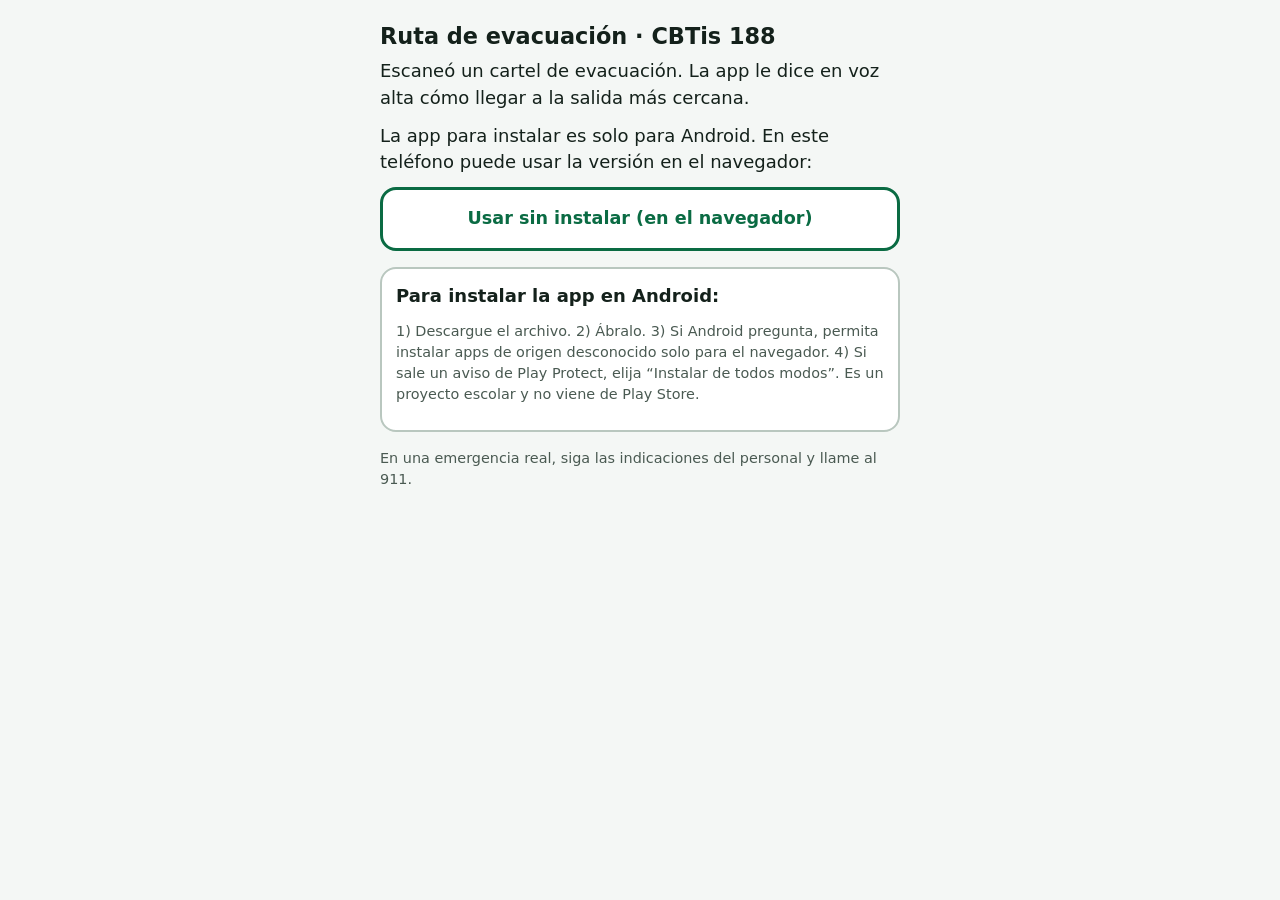
<file: docs/index.html>
<!doctype html>
<html lang="es">
<head>
<meta charset="utf-8">
<meta name="viewport" content="width=device-width, initial-scale=1">
<title>Ruta de evacuación · CBTis 188</title>
<style>
  :root { --fondo:#f4f7f5; --texto:#14211b; --suave:#4a5a52; --acento:#0a6b43; --sobre:#fff; --borde:#b9c7bf; --tarjeta:#fff; color-scheme: light; }
  @media (prefers-color-scheme: dark) { :root { --fondo:#0f1713; --texto:#eef5f1; --suave:#aebdb4; --acento:#4fd49a; --sobre:#04140c; --borde:#3b4e44; --tarjeta:#18241e; color-scheme: dark; } }
  * { box-sizing: border-box; }
  body { margin:0; background:var(--fondo); color:var(--texto); font:18px/1.45 system-ui,-apple-system,"Segoe UI",Roboto,sans-serif; padding:20px 16px 40px; }
  main { max-width:520px; margin:0 auto; }
  h1 { font-size:1.4rem; margin:0 0 6px; }
  p { margin:0 0 12px; }
  .suave { color:var(--suave); font-size:.9rem; }
  a.boton { display:flex; align-items:center; justify-content:center; text-align:center; min-height:64px; padding:12px 16px; margin:12px 0; border-radius:16px; border:3px solid var(--acento); color:var(--acento); background:var(--tarjeta); font-weight:700; text-decoration:none; font-size:1.1rem; }
  a.boton.principal { background:var(--acento); color:var(--sobre); font-size:1.25rem; min-height:76px; }
  a:focus-visible { outline:4px solid #ff9800; outline-offset:3px; }
  .tarjeta { background:var(--tarjeta); border:2px solid var(--borde); border-radius:16px; padding:14px; margin:16px 0; }
  [hidden] { display:none !important; }
</style>
</head>
<body>
<main>
  <h1>Ruta de evacuación · CBTis 188</h1>
  <p id="que">Escaneó un cartel de evacuación. La app le dice en voz alta cómo llegar a la salida más cercana.</p>

  <div id="android" hidden>
    <a id="abrir" class="boton principal" href="#">Abrir la ruta en la app</a>
    <p class="suave">Si todavía no tiene la app, este mismo botón la descarga. Al terminar, ábrala desde sus descargas, instálela y vuelva a escanear el cartel.</p>
    <a id="descargar" class="boton" href="#">Descargar la app (APK)</a>
  </div>

  <div id="otros" hidden>
    <p>La app para instalar es solo para Android. En este teléfono puede usar la versión en el navegador:</p>
  </div>

  <a id="web" class="boton" href="#">Usar sin instalar (en el navegador)</a>

  <div class="tarjeta">
    <p><strong>Para instalar la app en Android:</strong></p>
    <p class="suave">1) Descargue el archivo. 2) Ábralo. 3) Si Android pregunta, permita instalar apps de origen desconocido solo para el navegador. 4) Si sale un aviso de Play Protect, elija “Instalar de todos modos”. Es un proyecto escolar y no viene de Play Store.</p>
  </div>
  <p class="suave">En una emergencia real, siga las indicaciones del personal y llame al 911.</p>
</main>
<script>
(function () {
  var APK = 'https://github.com/Dantecbtis188/ruta-evacuacion/releases/latest/download/ruta-evacuacion.apk';
  var PAQUETE = 'mx.edu.rutaevacuacion';
  var q = new URLSearchParams(location.search);
  var id = (q.get('c') || q.get('p') || '').replace(/[^A-Za-z0-9_-]/g, '');
  var android = /Android/i.test(navigator.userAgent);

  var web = 'app/' + (id ? '?c=' + encodeURIComponent(id) : '');
  document.getElementById('web').href = web;
  document.getElementById('descargar').href = APK;

  if (android) {
    document.getElementById('android').hidden = false;
    /* "intent:" abre la app si está instalada; si no, Android manda a la dirección de respaldo (la descarga del APK). */
    var intento = 'intent://cartel/' + (id || 'inicio') + '#Intent;scheme=cbtis188;package=' + PAQUETE +
                  ';S.browser_fallback_url=' + encodeURIComponent(APK) + ';end';
    document.getElementById('abrir').href = intento;
    /* Se intenta una vez solo; si el navegador lo bloquea, queda el botón grande. */
    setTimeout(function () { try { location.href = intento; } catch (e) {} }, 400);
  } else {
    document.getElementById('otros').hidden = false;
  }
})();
</script>
</body>
</html>
</file>
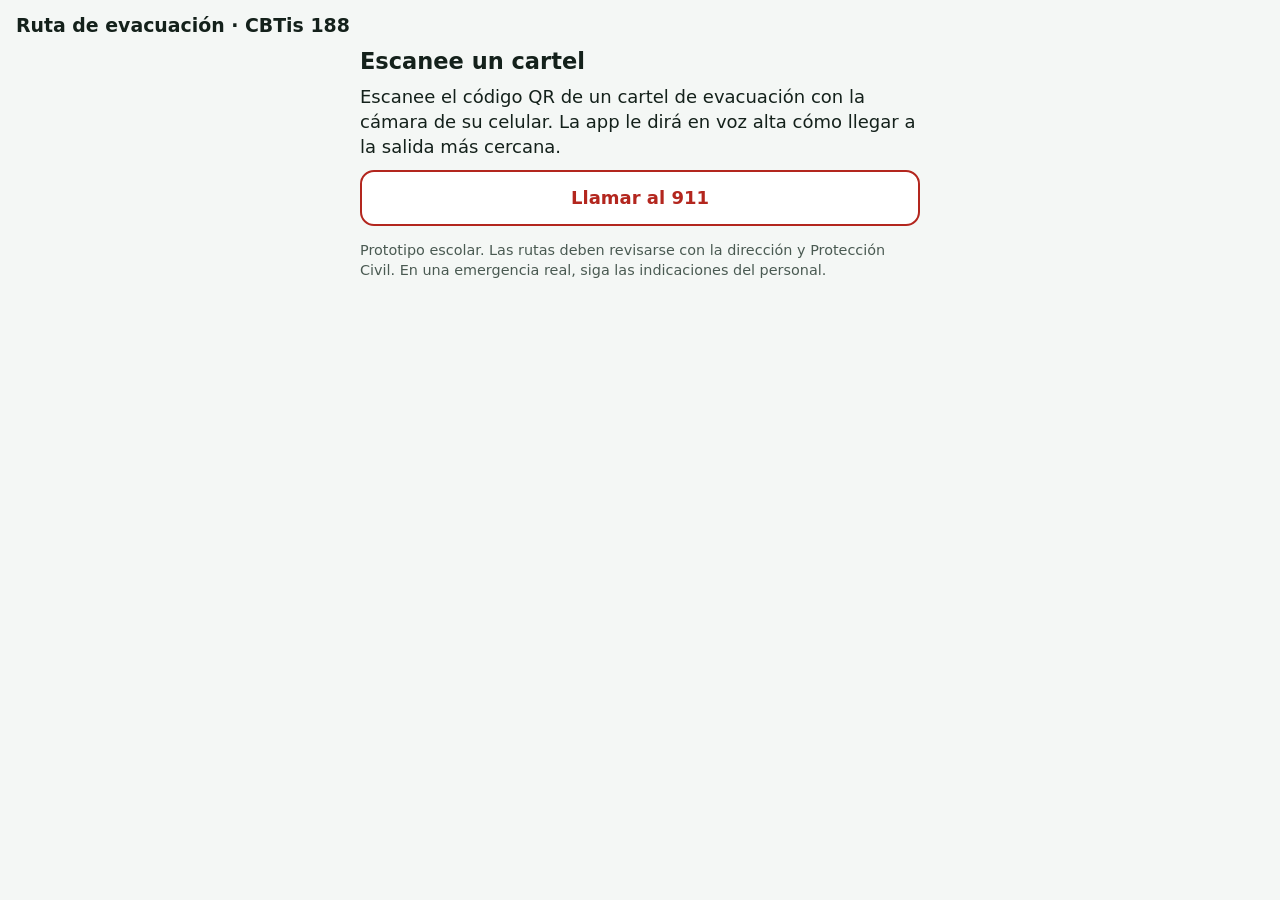
<file: docs/app/index.html>
<!doctype html>
<html lang="es">
<head>
<meta charset="utf-8">
<meta name="viewport" content="width=device-width, initial-scale=1, viewport-fit=cover">
<title>Ruta de evacuación</title>
<link rel="stylesheet" href="estilos.css">
</head>
<body>
<header><h1>Ruta de evacuación · CBTis 188</h1></header>

<main id="principal">
  <!-- Sin cartel escaneado -->
  <section id="inicio">
    <h2>Escanee un cartel</h2>
    <p id="msgInicio" role="status"></p>
    <div class="fila"><a class="boton peligro" href="tel:911">Llamar al 911</a></div>
    <p id="aviso" class="aviso"></p>
  </section>

  <!-- Ruta en marcha (todo automático) -->
  <section id="nav" hidden>
    <div id="banner" aria-live="assertive" aria-atomic="true">
      <svg id="icono" viewBox="0 0 100 100" aria-hidden="true"></svg>
      <div><p id="titulo" class="titulo"></p><p id="detalle" class="detalle"></p></div>
    </div>
    <div id="estado"><span id="falta"></span><span id="piso"></span></div>
    <canvas id="croquis" role="img" aria-label="Croquis del plantel con su posición y la ruta a la salida"></canvas>
    <p id="toque" class="suave" hidden>Toque la pantalla una vez para activar la voz.</p>
    <div class="fila"><a class="boton peligro" href="tel:911">Llamar al 911</a></div>
    <p class="aviso">Siga la voz. Si la ruta se corta, escanee otro cartel con la cámara del celular y se corrige sola.</p>
  </section>
</main>

<script src="plantel.js"></script>
<script src="motor.js"></script>
<script src="app.js"></script>
</body>
</html>
</file>
<file: docs/app/estilos.css>
/* Estilos de la app. Los colores están en variables (arriba) para cambiarlos fácil.
   Hay modo claro, modo oscuro (automático según el celular) y modo de alto contraste. */
:root {
  --fondo: #f4f7f5; --texto: #14211b; --suave: #4a5a52; --tarjeta: #ffffff; --borde: #b9c7bf;
  --acento: #0a6b43; --sobre-acento: #ffffff; --aviso: #b3261e; --ruta: #0b57d0; --foco: #ff9800;
  --cuarto: #e6ede9; --cuarto-borde: #8da096; --salida: #0a6b43; --persona: #0b57d0;
  color-scheme: light;
}
@media (prefers-color-scheme: dark) {
  :root:not([data-theme="light"]) {
    --fondo: #0f1713; --texto: #eef5f1; --suave: #aebdb4; --tarjeta: #18241e; --borde: #3b4e44;
    --acento: #4fd49a; --sobre-acento: #04140c; --aviso: #ff8a80; --ruta: #8ab4ff; --foco: #ffb74d;
    --cuarto: #1d2b24; --cuarto-borde: #5b7367; --salida: #4fd49a; --persona: #8ab4ff;
    color-scheme: dark;
  }
}
:root[data-theme="dark"] {
    --fondo: #0f1713; --texto: #eef5f1; --suave: #aebdb4; --tarjeta: #18241e; --borde: #3b4e44;
    --acento: #4fd49a; --sobre-acento: #04140c; --aviso: #ff8a80; --ruta: #8ab4ff; --foco: #ffb74d;
    --cuarto: #1d2b24; --cuarto-borde: #5b7367; --salida: #4fd49a; --persona: #8ab4ff;
    color-scheme: dark;
}
/* Alto contraste: negro y amarillo, bordes gruesos. Ayuda a baja visión y a daltonismo. */
:root.contraste {
  --fondo: #000; --texto: #fff; --suave: #fff; --tarjeta: #000; --borde: #fff;
  --acento: #ffe600; --sobre-acento: #000; --aviso: #ff6b6b; --ruta: #ffe600; --foco: #00e5ff;
  --cuarto: #000; --cuarto-borde: #fff; --salida: #ffe600; --persona: #00e5ff;
  color-scheme: dark;
}
:root.contraste .tarjeta, :root.contraste button, :root.contraste select { border-width: 3px; }

* { box-sizing: border-box; }
html { font-size: 18px; }
html.grande { font-size: 23px; }
body {
  margin: 0; background: var(--fondo); color: var(--texto);
  font-family: system-ui, -apple-system, "Segoe UI", Roboto, sans-serif; line-height: 1.4;
  padding: env(safe-area-inset-top) max(16px, env(safe-area-inset-right)) env(safe-area-inset-bottom) max(16px, env(safe-area-inset-left));
  min-height: 100vh;
}
:focus-visible { outline: 4px solid var(--foco); outline-offset: 2px; }
[hidden] { display: none !important; }

header { display: flex; align-items: center; justify-content: space-between; gap: 10px; padding: 12px 0 8px; }
header h1 { font-size: 1.05rem; margin: 0; }
h2 { font-size: 1.25rem; margin: 0 0 6px; }
p { margin: 0 0 10px; }
.suave { color: var(--suave); font-size: .85rem; }
main { max-width: 560px; margin: 0 auto; padding-bottom: 28px; }

button, select, .boton {
  font: inherit; color: var(--texto); background: var(--tarjeta); border: 2px solid var(--borde);
  border-radius: 14px; min-height: 56px; padding: 10px 16px; width: 100%; cursor: pointer;
  display: flex; align-items: center; justify-content: center; gap: 10px; text-align: center; text-decoration: none;
}
button.primario, .boton.primario { background: var(--acento); color: var(--sobre-acento); border-color: var(--acento); font-weight: 700; font-size: 1.1rem; min-height: 64px; }
button.peligro, .boton.peligro { border-color: var(--aviso); color: var(--aviso); font-weight: 700; }
button:active { transform: scale(.98); }
header button { width: auto; min-height: 48px; padding: 6px 14px; }
.fila { display: grid; gap: 10px; margin: 10px 0; }
.fila.tres { grid-template-columns: 1fr 1.2fr 1fr; }
.fila.dos { grid-template-columns: 1fr 1fr; }

.tarjeta { background: var(--tarjeta); border: 2px solid var(--borde); border-radius: 16px; padding: 14px; margin: 12px 0; }
label { display: block; font-weight: 600; margin: 8px 0 4px; }
select { appearance: auto; justify-content: flex-start; }
.opcion { display: flex; gap: 12px; align-items: center; font-weight: 500; margin: 0; padding: 10px 2px; min-height: 52px; }
.opcion input { width: 28px; height: 28px; flex: none; accent-color: var(--acento); }
.opcion small { display: block; color: var(--suave); font-weight: 400; font-size: .8rem; }

/* Indicación grande */
#banner { position: sticky; top: env(safe-area-inset-top); z-index: 5; display: grid; grid-template-columns: 84px 1fr; gap: 12px; align-items: center; background: var(--acento); color: var(--sobre-acento); border-radius: 18px; padding: 14px; margin: 6px 0 10px; }
#banner svg { width: 84px; height: 84px; fill: none; stroke: currentColor; stroke-width: 9; stroke-linecap: round; stroke-linejoin: round; }
#banner .titulo { font-size: 1.55rem; font-weight: 800; line-height: 1.15; margin: 0; }
#banner .detalle { margin: 4px 0 0; font-size: 1rem; }
#estado { display: flex; justify-content: space-between; gap: 8px; flex-wrap: wrap; font-weight: 600; margin: 0 2px 8px; }
#croquis { display: block; width: 100%; height: 42vh; min-height: 260px; max-height: 460px; background: var(--tarjeta); border: 2px solid var(--borde); border-radius: 16px; }

/* Cámara */
#escaner { position: fixed; inset: 0; z-index: 20; background: #000; color: #fff; display: flex; flex-direction: column; padding: env(safe-area-inset-top) 14px env(safe-area-inset-bottom); gap: 10px; }
#escaner video { flex: 1; min-height: 0; width: 100%; object-fit: cover; border-radius: 16px; background: #111; }
#escaner p { font-size: 1.1rem; font-weight: 700; text-align: center; margin: 8px 0 0; }
#escaner button { background: #fff; color: #000; border-color: #fff; margin-bottom: 12px; }
#mira { position: absolute; left: 50%; top: 38%; width: 62vw; max-width: 300px; aspect-ratio: 1; transform: translate(-50%, -50%); border: 5px dashed #fff; border-radius: 18px; pointer-events: none; }

.msg { border: 2px solid var(--aviso); border-radius: 12px; padding: 10px 12px; margin: 10px 0; font-weight: 600; }
.aviso { font-size: .8rem; color: var(--suave); margin-top: 14px; }

@media (prefers-reduced-motion: reduce) { * { transition: none !important; animation: none !important; } }
</file>
